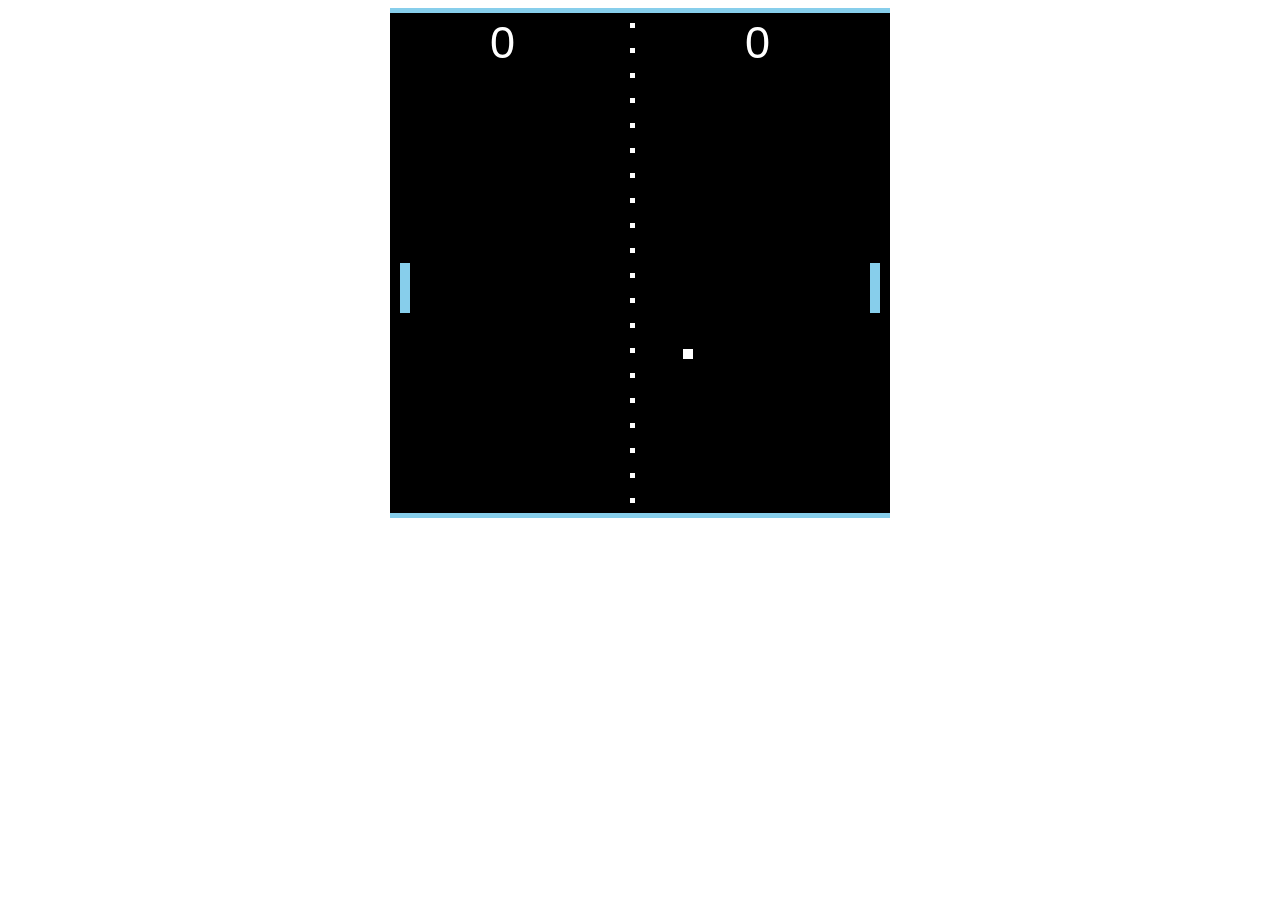
<file: Ping Pong/index.html>
<!DOCTYPE html>
<html>
    <head>
        <meta charset="UTF-8">
        <meta name="viewport", content="width=device-width, initial-scale=1.0">
        <title>Pong</title>
        <link rel="icon" href="Images/PingLogo.png">
        <link rel="stylesheet" href="pong.css">
        <script src="pong.js"></script>
    </head>

    <body>
        <canvas id="board"></canvas>
    </body>
</html>
</file>
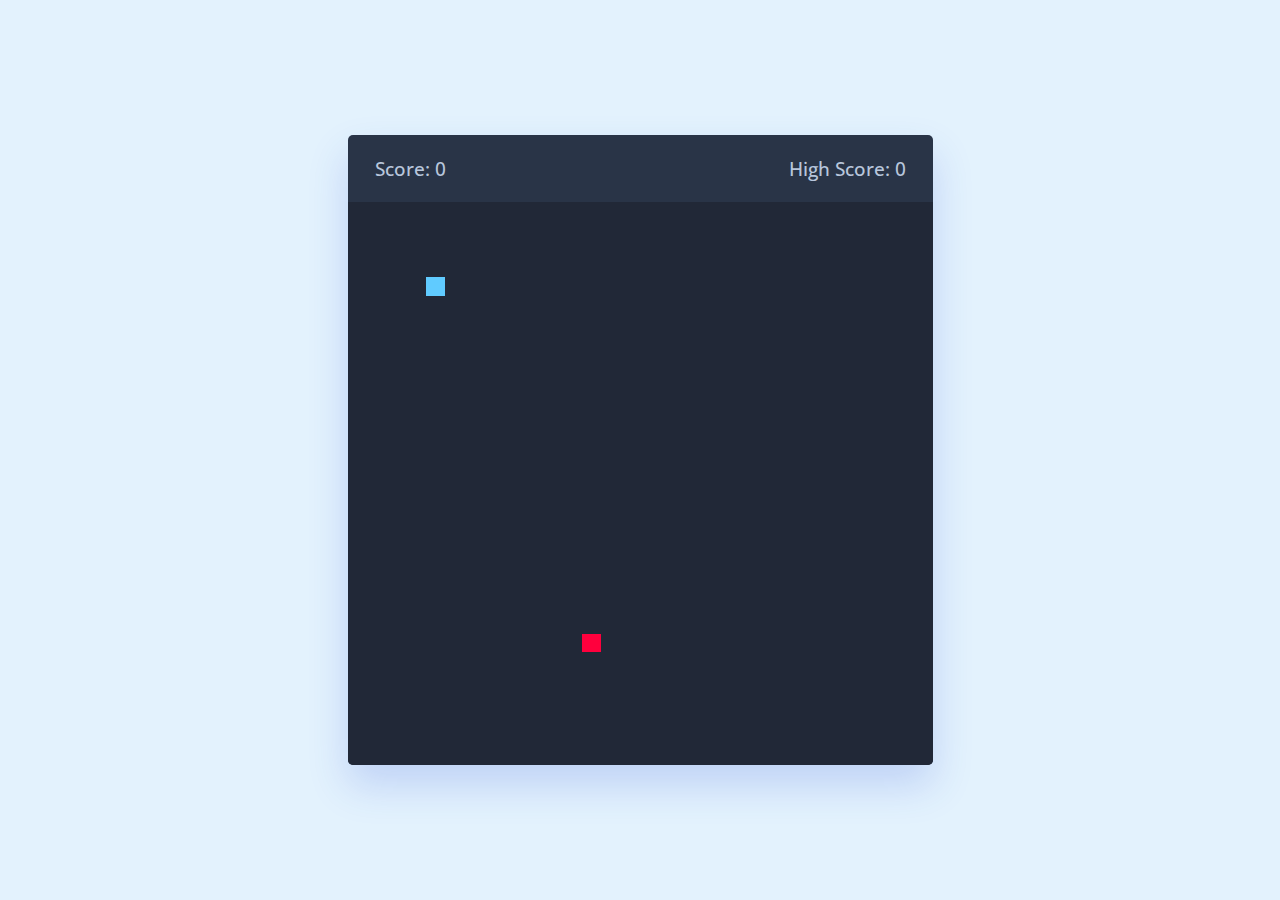
<file: SnakeGame/Snake.html>
<!DOCTYPE html>
<html lang="en" dir="ltr">
  <head>
    <meta charset="utf-8">
    <title>Snake Game</title>
    <link rel="stylesheet" href="SnakeST.css">
    <meta name="viewport" content="width=device-width, initial-scale=1.0">
    <link rel="stylesheet" href="https://cdnjs.cloudflare.com/ajax/libs/font-awesome/6.3.0/css/all.min.css">
    <link rel="Icon" href="Images/SnakeLogo.png">
    <script src="SnakeSC.js" defer></script>
  </head>
  <body>
    <div class="wrapper">
      <div class="game-details">
        <span class="score">Score: 0</span>
        <span class="high-score">High Score: 0</span>
      </div>
      <div class="play-board"></div>
      <div class="controls">
        <i data-key="ArrowLeft" class="fa-solid fa-arrow-left-long"></i>
        <i data-key="ArrowUp" class="fa-solid fa-arrow-up-long"></i>
        <i data-key="ArrowRight" class="fa-solid fa-arrow-right-long"></i>
        <i data-key="ArrowDown" class="fa-solid fa-arrow-down-long"></i>
      </div>
    </div>

  </body>
</html>
</file>
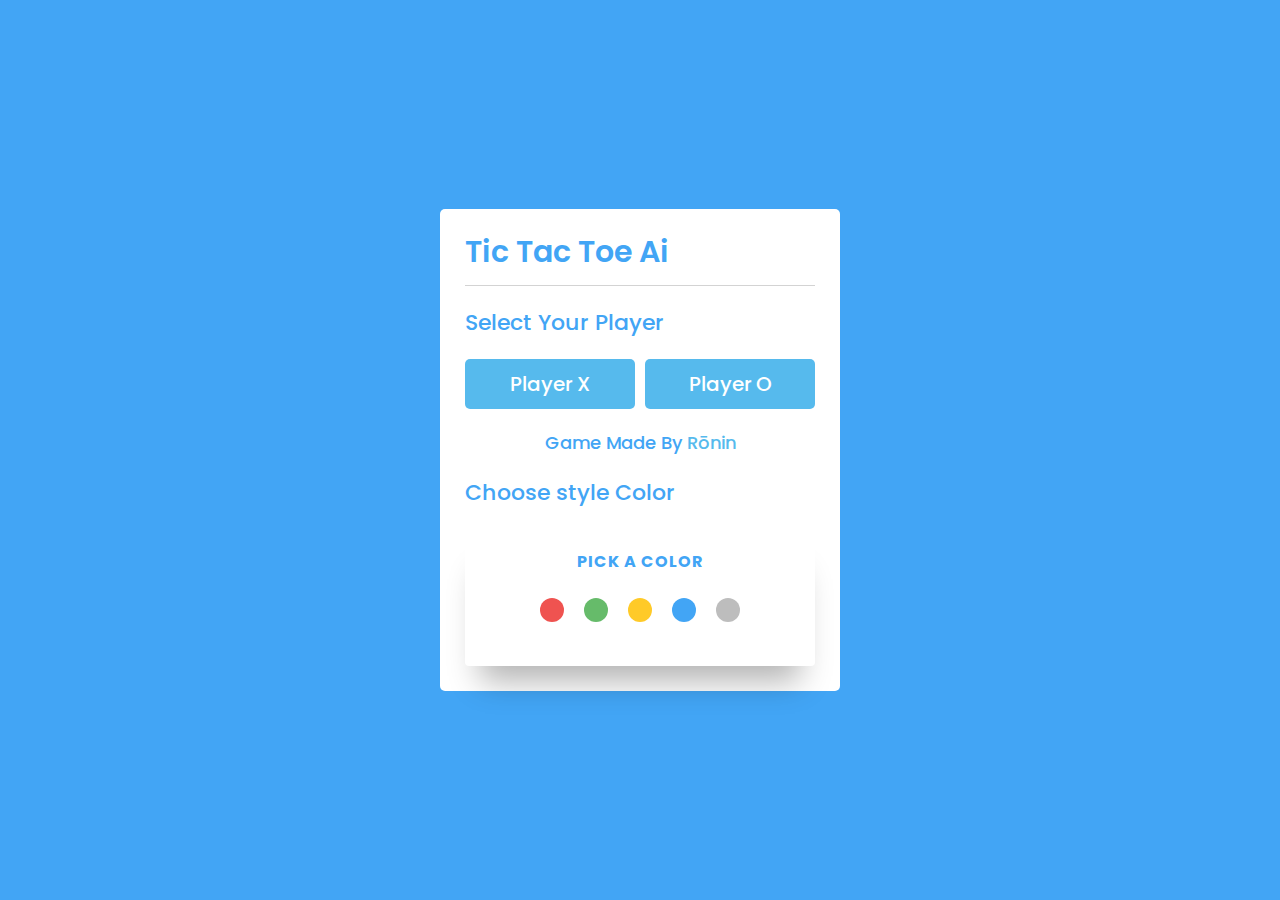
<file: Tic Tac Toe/Tic.html>
<!DOCTYPE html>
<html lang="en">
<head>
    <meta charset="UTF-8">
    <link rel="icon" href="Images/Logo.png">
    <title>Tic Tac Toe Ai</title>
    <link rel="stylesheet" href="TicS.css">
    <link rel="stylesheet" href="https://cdnjs.cloudflare.com/ajax/libs/font-awesome/5.15.3/css/all.min.css"/>
</head>
<body class="blue">
  <!-- select box -->
  <div class="select-box">
    <header>Tic Tac Toe Ai</header>
    <div class="content">
      <div class="title">Select Your Player</div>
      <div class="options">
        <button class="playerX">Player X</button>
        <button class="playerO">Player O</button>
      </div>
      <div class="credit">  Game Made By <a href="https://supidoronin.github.io/Ronin-Website/Ronin.html?fbclid=IwAR3dNs8e11OBP1vizGdsoSrn-tpC6AELrnohzDB7IEbtQwxBdWz19NMT92Q" target="_blank">Rōnin</a></div>
    <div class="title">Choose style Color</div>
    <div class="card">
        <p>Pick a color</p>
        <ul>
            <li class="color-item" id="red"></li>
            <li class="color-item" id="green"></li>
            <li class="color-item" id="amber"></li>
            <li class="color-item" id="blue"></li>
            <li class="color-item" id="gray"></li>
        </ul>
    </div>
    
    </div>
  </div> 

  <!-- playboard section -->
  <div class="play-board">
    <div class="details">
      <div class="players">
        <span class="Xturn">X's Turn</span>
        <span class="Oturn">O's Turn</span>
        <div class="slider"></div>
      </div>
    </div>
    <div class="play-area">
      <section>
        <span class="box1"></span>
        <span class="box2"></span>
        <span class="box3"></span>
      </section>
      <section>
        <span class="box4"></span>
        <span class="box5"></span>
        <span class="box6"></span>
      </section>
      <section>
        <span class="box7"></span>
        <span class="box8"></span>
        <span class="box9"></span>
      </section>
    </div>
  </div>

  <!-- result box -->
  <div class="result-box">
    <div class="won-text"></div>
    <div class="btn"><button>Replay</button></div>
  </div>

  <script src="TicSP.js"></script>

</body>
</html>
</file>
<file: Ping Pong/pong.css>
body {
    text-align: center;
}

#board {
    background-color: black;
    border-top: 5px solid skyblue;
    border-bottom: 5px solid skyblue;
}
</file>
<file: SnakeGame/SnakeST.css>
/* Import Google font */
@import url('https://fonts.googleapis.com/css2?family=Open+Sans:wght@400;500;600;700&display=swap');
* {
  margin: 0;
  padding: 0;
  box-sizing: border-box;
  font-family: 'Open Sans', sans-serif;
}
body {
  display: flex;
  align-items: center;
  justify-content: center;
  min-height: 100vh;
  background: #E3F2FD;
}
.wrapper {
  width: 65vmin;
  height: 70vmin;
  display: flex;
  overflow: hidden;
  flex-direction: column;
  justify-content: center;
  border-radius: 5px;
  background: #293447;
  box-shadow: 0 20px 40px rgba(52, 87, 220, 0.2);
}
.game-details {
  color: #B8C6DC;
  font-weight: 500;
  font-size: 1.2rem;
  padding: 20px 27px;
  display: flex;
  justify-content: space-between;
}
.play-board {
  height: 100%;
  width: 100%;
  display: grid;
  background: #212837;
  grid-template: repeat(30, 1fr) / repeat(30, 1fr);
}
.play-board .food {
  background: #FF003D;
}
.play-board .head {
  background: #60CBFF;
}

.controls {
  display: none;
  justify-content: space-between;
}
.controls i {
  padding: 25px 0;
  text-align: center;
  font-size: 1.3rem;
  color: #B8C6DC;
  width: calc(100% / 4);
  cursor: pointer;
  border-right: 1px solid #171B26;
}

@media screen and (max-width: 800px) {
  .wrapper {
    width: 90vmin;
    height: 115vmin;
  }
  .game-details {
    font-size: 1rem;
    padding: 15px 27px;
  }
  .controls {
    display: flex;
  }
  .controls i {
    padding: 15px 0;
    font-size: 1rem;
  }
}
</file>
<file: Tic Tac Toe/TicS.css>
@import url('https://fonts.googleapis.com/css2?family=Poppins:wght@200;300;400;500;600;700&display=swap');
*{
  margin: 0;
  padding: 0;
  box-sizing: border-box;
  font-family: 'Poppins', sans-serif;
}
::selection{
  color: #fff;
  background:#56baed;
}
body{
    min-height: 100vh;
    width: 100%;
    display: flex;
    justify-content: center;
    align-items: center;
    transition: background-color 0.4s;
}
.select-box, .play-board, .result-box{
  position: absolute;
  top: 50%;
  left: 50%;
  transform: translate(-50%, -50%);
  transition: all 0.3s ease;
}
.select-box{
  background: #fff;
  padding: 20px 25px 25px;
  border-radius: 5px;
  max-width: 400px;
  width: 100%;
}
.select-box.hide{
  opacity: 0;
  pointer-events: none;
}
.select-box header{
  font-size: 30px;
  font-weight: 600;
  padding-bottom: 10px;
  border-bottom: 1px solid lightgrey;
}
.select-box .title{
  font-size: 22px;
  font-weight: 500;
  margin: 20px 0;
}
.select-box .options{
  display: flex;
  width: 100%;
}
.options button{
  width: 100%;
  font-size: 20px;
  font-weight: 500;
  padding: 10px 0;
  border: none;
  background: #56baed;
  border-radius: 5px;
  color: #fff;
  outline: none;
  cursor: pointer;
  transition: all 0.3s ease;
}
.options button:hover,
.btn button:hover{
  transform: scale(0.96);
}
.options button.playerX{
  margin-right: 5px;
}
.options button.playerO{
  margin-left: 5px;
}
.select-box .credit{
  text-align: center;
  margin-top: 20px;
  font-size: 18px;
  font-weight: 500;
}
.select-box .credit a{
  color: #56baed;
  text-decoration: none;
}
.select-box .credit a:hover{
  text-decoration: underline;
}

.play-board{
  opacity: 0;
  pointer-events: none;
  transform: translate(-50%, -50%) scale(0.9);
}
.play-board.show{
  opacity: 1;
  pointer-events: auto;
  transform: translate(-50%, -50%) scale(1);
}
.play-board .details{
  padding: 7px;
  border-radius: 5px;
  background: #fff;
}
.play-board .players{
  width: 100%;
  display: flex;
  position: relative;
  justify-content: space-between;
}
.players span{
  position: relative;
  z-index: 2;
  color: #56baed;
  font-size: 20px;
  font-weight: 500;
  padding: 10px 0;
  width: 100%;
  text-align: center;
  cursor: default;
  user-select: none;
  transition: all 0.3 ease;
}
.players.active span:first-child{
  color: #fff;
}
.players.active span:last-child{
  color: #56baed;
}
.players span:first-child{
  color: #fff;
}
.players .slider{
  position: absolute;
  top: 0;
  left: 0;
  width: 50%;
  height: 100%;
  background: #56baed;
  border-radius: 5px;
  transition: all 0.3s ease;
}
.players.active .slider{
  left: 50%;
}
.players.active span:first-child{
  color: #56baed;
}
.players.active span:nth-child(2){
  color: #fff;
}
.players.active .slider{
  left: 50%;
}
.play-area{
  margin-top: 20px;
}
.play-area section{
  display: flex;
  margin-bottom: 1px;
}
.play-area section span{
  display: block;
  height: 90px;
  width: 90px;
  margin: 2px;
  color: #56baed;
  font-size: 40px;
  line-height: 80px;
  text-align: center;
  border-radius: 5px;
  background: #fff;
}

.result-box{
  padding: 25px 20px;
  border-radius: 5px;
  max-width: 400px;
  width: 100%;
  opacity: 0;
  text-align: center;
  background: #fff;
  pointer-events: none;
  transform: translate(-50%, -50%) scale(0.9);
}
.result-box.show{
  opacity: 1;
  pointer-events: auto;
  transform: translate(-50%, -50%) scale(1);
}
.result-box .won-text{
  font-size: 30px;
  font-weight: 500;
  display: flex;
  justify-content: center;
}
.result-box .won-text p{
  font-weight: 600;
  margin: 0 5px;
}
.result-box .btn{
  width: 100%;
  margin-top: 25px;
  display: flex;
  justify-content: center;
}
.btn button{
  font-size: 18px;
  font-weight: 500;
  padding: 8px 20px;
  border: none;
  background: #56baed;
  border-radius: 5px;
  color: #fff;
  outline: none;
  cursor: pointer;
  transition: all 0.3s ease;
}

.card {
    background-color: #fff;
    border-radius: 4px;
    padding: 20px;
    box-shadow: 0 30px 30px -15px rgba(0, 0, 0, 0.3);
    display: flex;
    flex-direction: column;
    justify-content: center;
    align-items: center;
}

p {
    text-transform: uppercase;
    letter-spacing: 1px;
    font-weight: bold;
}

ul {
    list-style: none;
    padding: 24px;
    display: grid;
    grid-template-columns: repeat(5, 1fr);
    grid-gap: 20px;
}

ul li {
    width: 24px;
    height: 24px;    
    border-radius: 50%;
    cursor: pointer;
    transition: transform 0.3s;
}

ul li:hover {
    transform: scale(1.1);
}

#red {
    background-color: #ef5350;
}
#green {
    background-color: #66bb6a;
}
#amber {
    background-color: #ffca28;
}
#blue {
    background-color: #42a5f5;
}
#gray {
    background-color: #bdbdbd;
}

/* Color selected styles */

body.red {
    background-color: #ef5350;
    color:  #ef5350;
}
body.green {
    background-color: #66bb6a;
    color: #66bb6a;
}
body.amber {
    background-color: #ffca28;
    color: #ffca28;
}
body.blue {
    background-color: #42a5f5;
    color: #42a5f5;
}
body.gray {
    background-color: #bdbdbd;
    color: #bdbdbd;
}
</file>
